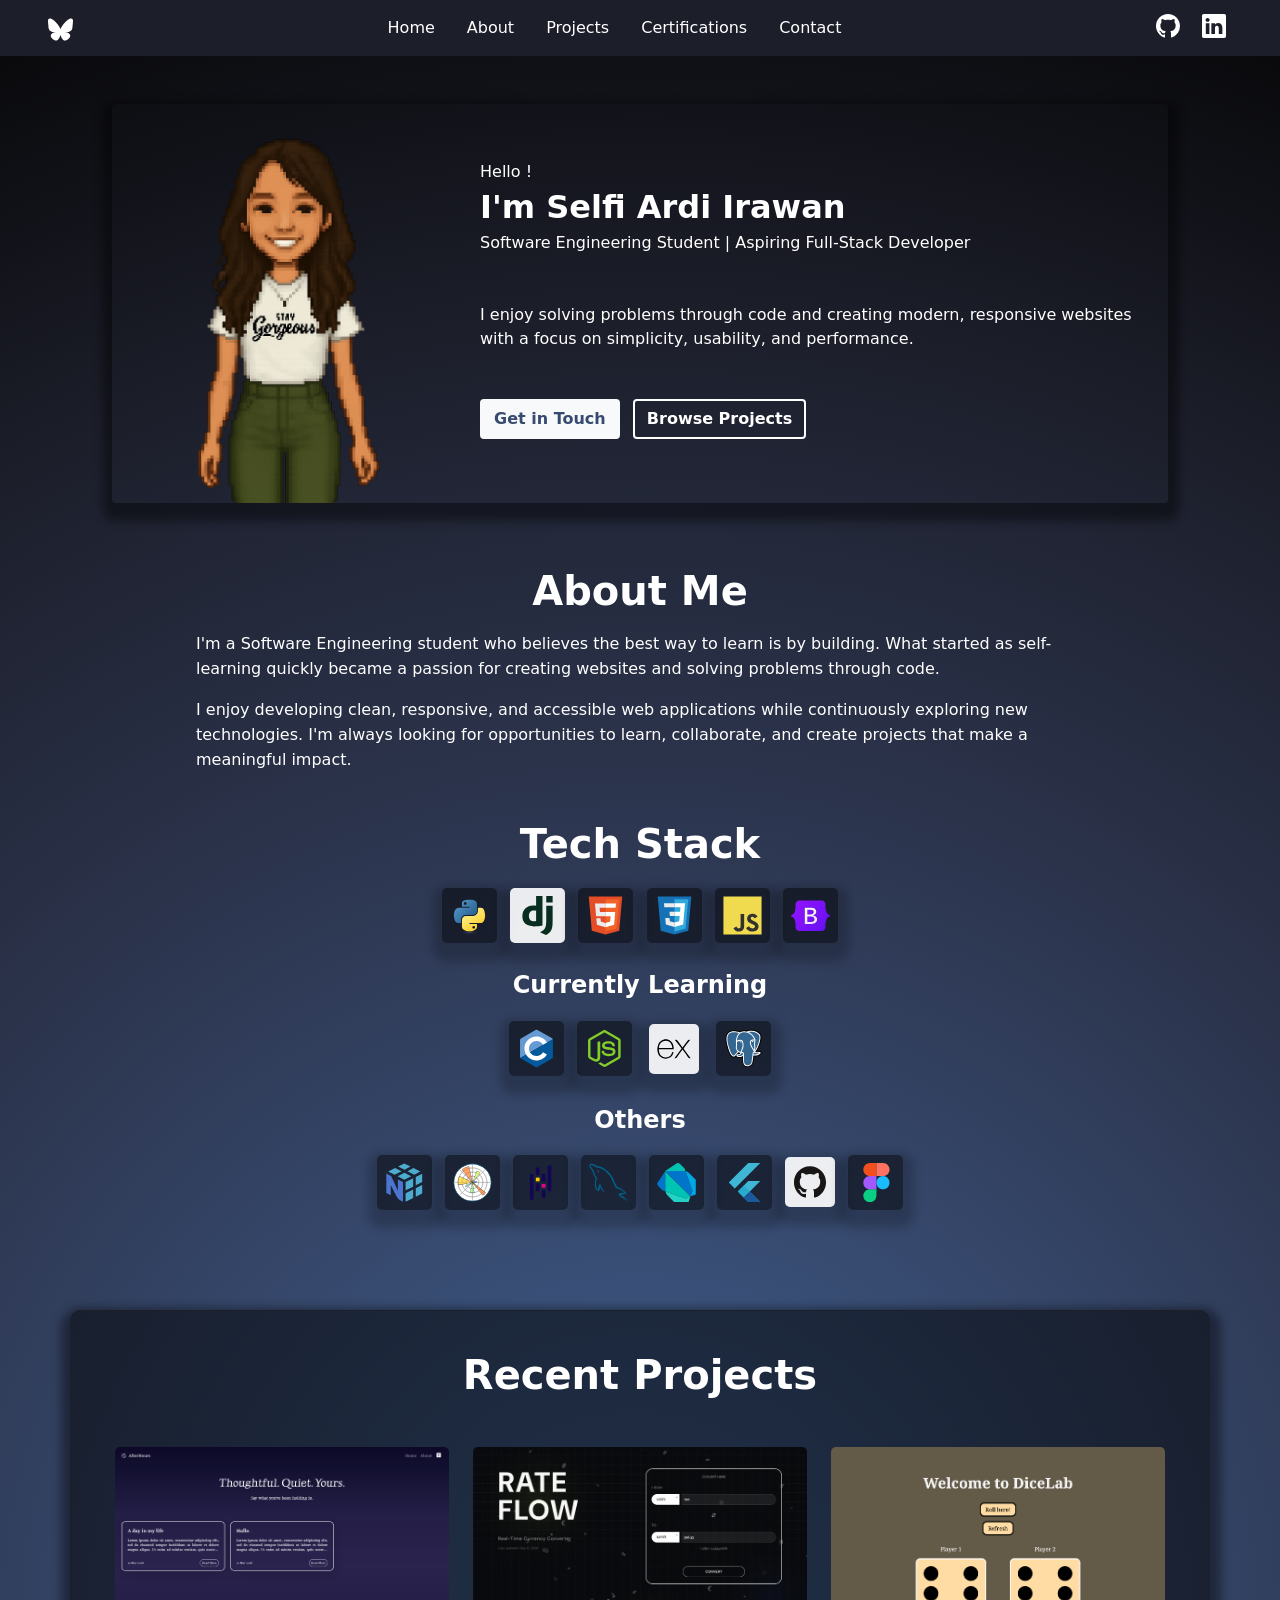
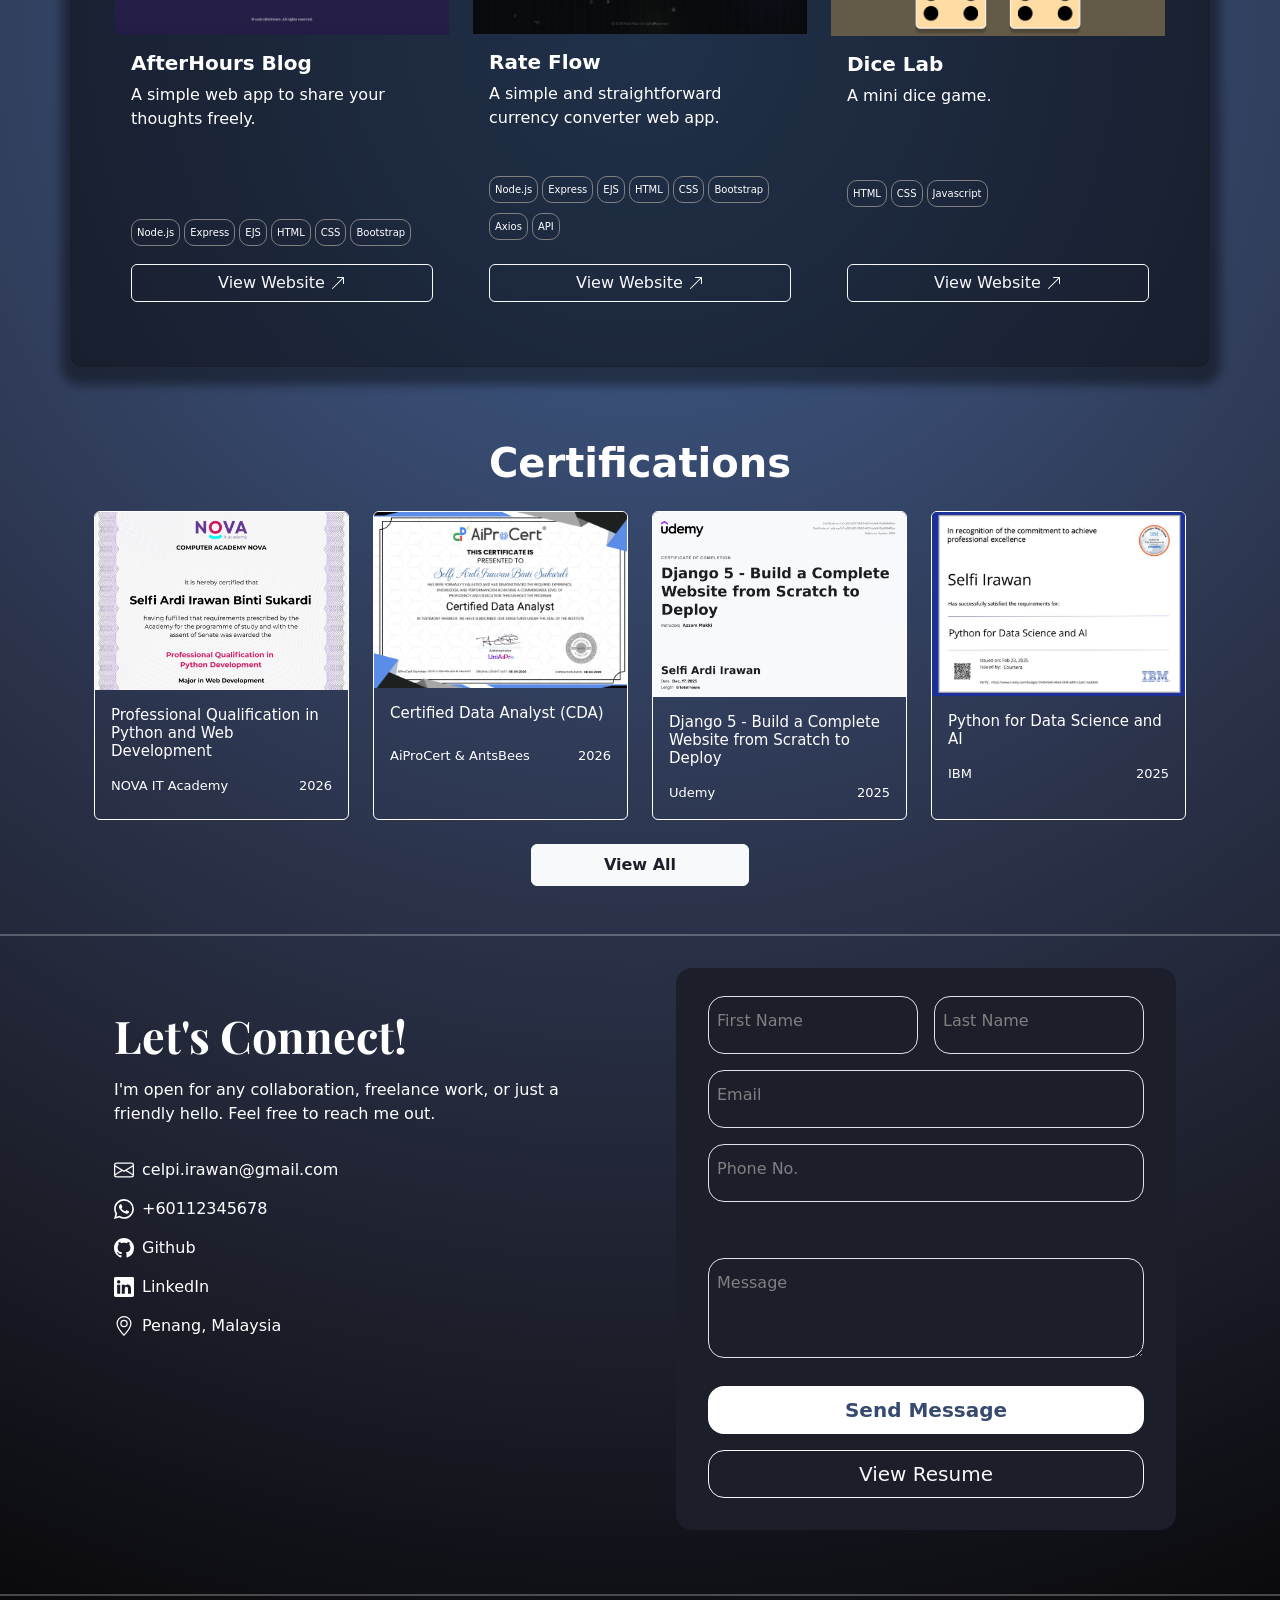
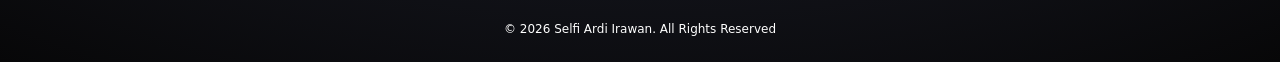
<file: index.html>
<!DOCTYPE html>
<html lang="en">
<head>
    <meta charset="UTF-8">
    <meta name="viewport" content="width=device-width, initial-scale=1.0">
    <link rel="icon" type="image/svg" href="./img/bluesky.svg">
    <title>Selfi's Portfolio</title>
    <link href="https://cdn.jsdelivr.net/npm/bootstrap@5.3.8/dist/css/bootstrap.min.css" rel="stylesheet" integrity="sha384-sRIl4kxILFvY47J16cr9ZwB07vP4J8+LH7qKQnuqkuIAvNWLzeN8tE5YBujZqJLB" crossorigin="anonymous">
    <link rel="stylesheet" href="./css/styles.css">

    <link rel="preconnect" href="https://fonts.googleapis.com">
    <link rel="preconnect" href="https://fonts.gstatic.com" crossorigin>
    <link href="https://fonts.googleapis.com/css2?family=Inter:ital,opsz,wght@0,14..32,100..900;1,14..32,100..900&family=Montserrat:ital,wght@0,100..900;1,100..900&family=Playfair+Display:ital,wght@0,400..900;1,400..900&display=swap" rel="stylesheet">
</head>
<body>
    <!-- NAVBAR -->
    <nav class="navbar navbar-expand-lg sticky-top">
        <div class="container-fluid p-0">
            <a class="navbar-brand m-0 p-0 order-lg-1 butterfly-icon ms-3 ms-lg-5" href="index.html">
                <svg xmlns="http://www.w3.org/2000/svg" width="25" height="25" fill="currentColor" class="bi bi-bluesky icon" viewBox="0 0 16 16">
                    <path d="M3.468 1.948C5.303 3.325 7.276 6.118 8 7.616c.725-1.498 2.698-4.29 4.532-5.668C13.855.955 16 .186 16 2.632c0 .489-.28 4.105-.444 4.692-.572 2.04-2.653 2.561-4.504 2.246 3.236.551 4.06 2.375 2.281 4.2-3.376 3.464-4.852-.87-5.23-1.98-.07-.204-.103-.3-.103-.218 0-.081-.033.014-.102.218-.379 1.11-1.855 5.444-5.231 1.98-1.778-1.825-.955-3.65 2.28-4.2-1.85.315-3.932-.205-4.503-2.246C.28 6.737 0 3.12 0 2.632 0 .186 2.145.955 3.468 1.948"/>
                </svg>
            </a>

            <!-- navbar btn for mobile view -->
            <button class="navbar-toggler order-1 order-lg-0 border-0" type="button" data-bs-toggle="offcanvas" data-bs-target="#mobileNav" aria-controls="mobileNav" aria-label="Toggle navigation">
                <span class="navbar-toggler-icon"></span>
            </button>

            <div class="tabs order-lg-2 d-none d-lg-flex">
                <ul class="nav justify-content-center">
                    <li class="nav-item">
                        <a class="nav-link text-white" href="#">Home</a>
                    </li>
                    <li class="nav-item">
                        <a class="nav-link text-white" href="#about">About</a>
                    </li>
                    <li class="nav-item">
                        <a class="nav-link text-white" href="#project">Projects</a>
                    </li>
                    <li class="nav-item">
                        <a class="nav-link text-white" href="#certificates">Certifications</a>
                    </li>
                    <li class="nav-item">
                        <a class="nav-link text-white" href="#contact">Contact</a>
                    </li>
                </ul>
            </div>

            <div class="socials-icon d-none d-lg-flex order-lg-3 me-5 gap-3">
                <a href="https://github.com/selfiirawan" class="navbar-brand m-0 p-0">
                    <svg xmlns="http://www.w3.org/2000/svg" width="30" height="30" fill="currentColor" class="bi bi-github icon" viewBox="0 0 20 20">
                            <path d="M8 0C3.58 0 0 3.58 0 8c0 3.54 2.29 6.53 5.47 7.59.4.07.55-.17.55-.38 0-.19-.01-.82-.01-1.49-2.01.37-2.53-.49-2.69-.94-.09-.23-.48-.94-.82-1.13-.28-.15-.68-.52-.01-.53.63-.01 1.08.58 1.23.82.72 1.21 1.87.87 2.33.66.07-.52.28-.87.51-1.07-1.78-.2-3.64-.89-3.64-3.95 0-.87.31-1.59.82-2.15-.08-.2-.36-1.02.08-2.12 0 0 .67-.21 2.2.82.64-.18 1.32-.27 2-.27s1.36.09 2 .27c1.53-1.04 2.2-.82 2.2-.82.44 1.1.16 1.92.08 2.12.51.56.82 1.27.82 2.15 0 3.07-1.87 3.75-3.65 3.95.29.25.54.73.54 1.48 0 1.07-.01 1.93-.01 2.2 0 .21.15.46.55.38A8.01 8.01 0 0 0 16 8c0-4.42-3.58-8-8-8"/>
                    </svg>
                </a>
                <a href="http://linkedin.com/in/selfi-ardi-irawan-1556332b1" class="navbar-brand m-0 p-0">
                    <svg xmlns="http://www.w3.org/2000/svg" width="30" height="30" fill="currentColor" class="bi bi-linkedin icon" viewBox="0 0 20 20">
                        <path d="M0 1.146C0 .513.526 0 1.175 0h13.65C15.474 0 16 .513 16 1.146v13.708c0 .633-.526 1.146-1.175 1.146H1.175C.526 16 0 15.487 0 14.854zm4.943 12.248V6.169H2.542v7.225zm-1.2-8.212c.837 0 1.358-.554 1.358-1.248-.015-.709-.52-1.248-1.342-1.248S2.4 3.226 2.4 3.934c0 .694.521 1.248 1.327 1.248zm4.908 8.212V9.359c0-.216.016-.432.08-.586.173-.431.568-.878 1.232-.878.869 0 1.216.662 1.216 1.634v3.865h2.401V9.25c0-2.22-1.184-3.252-2.764-3.252-1.274 0-1.845.7-2.165 1.193v.025h-.016l.016-.025V6.169h-2.4c.03.678 0 7.225 0 7.225z"/>
                    </svg>
                </a>
            </div>
        </div>
    </nav>

    <!-- mobile responsive nav -->
    <div class="container">
        <div class="offcanvas offcanvas-end " id="mobileNav" aria-labelledby="mobileNavLabel">
            <div class="offcanvas-body">
                <ul class="mobile-nav navbar-nav ms-2 mt-4">
                    <li class="nav-item">
                        <a href="#" class="nav-link">Home</a>
                    </li>
                    <li class="nav-item">
                        <a href="#about" class="nav-link">About</a>
                    </li>
                    <li class="nav-item">
                        <a href="#project" class="nav-link">Projects</a>
                    </li>
                    <li class="nav-item">
                        <a href="#certificates" class="nav-link">Certifications</a>
                    </li>
                    <li class="nav-item">
                        <a href="#contact" class="nav-link">Contact</a>
                    </li>
                </ul>

                <div class="socials-mobile ms-2 mt-4">
                    <a href="https://github.com/selfiirawan" class="navbar-brand m-0 p-0 me-2">
                        <svg xmlns="http://www.w3.org/2000/svg" width="30" height="30" fill="currentColor" class="bi bi-github icon" viewBox="0 0 20 20">
                                <path d="M8 0C3.58 0 0 3.58 0 8c0 3.54 2.29 6.53 5.47 7.59.4.07.55-.17.55-.38 0-.19-.01-.82-.01-1.49-2.01.37-2.53-.49-2.69-.94-.09-.23-.48-.94-.82-1.13-.28-.15-.68-.52-.01-.53.63-.01 1.08.58 1.23.82.72 1.21 1.87.87 2.33.66.07-.52.28-.87.51-1.07-1.78-.2-3.64-.89-3.64-3.95 0-.87.31-1.59.82-2.15-.08-.2-.36-1.02.08-2.12 0 0 .67-.21 2.2.82.64-.18 1.32-.27 2-.27s1.36.09 2 .27c1.53-1.04 2.2-.82 2.2-.82.44 1.1.16 1.92.08 2.12.51.56.82 1.27.82 2.15 0 3.07-1.87 3.75-3.65 3.95.29.25.54.73.54 1.48 0 1.07-.01 1.93-.01 2.2 0 .21.15.46.55.38A8.01 8.01 0 0 0 16 8c0-4.42-3.58-8-8-8"/>
                        </svg>
                    </a>
                    <a href="http://linkedin.com/in/selfi-ardi-irawan-1556332b1" class="navbar-brand m-0 p-0">
                        <svg xmlns="http://www.w3.org/2000/svg" width="30" height="30" fill="currentColor" class="bi bi-linkedin icon" viewBox="0 0 20 20">
                            <path d="M0 1.146C0 .513.526 0 1.175 0h13.65C15.474 0 16 .513 16 1.146v13.708c0 .633-.526 1.146-1.175 1.146H1.175C.526 16 0 15.487 0 14.854zm4.943 12.248V6.169H2.542v7.225zm-1.2-8.212c.837 0 1.358-.554 1.358-1.248-.015-.709-.52-1.248-1.342-1.248S2.4 3.226 2.4 3.934c0 .694.521 1.248 1.327 1.248zm4.908 8.212V9.359c0-.216.016-.432.08-.586.173-.431.568-.878 1.232-.878.869 0 1.216.662 1.216 1.634v3.865h2.401V9.25c0-2.22-1.184-3.252-2.764-3.252-1.274 0-1.845.7-2.165 1.193v.025h-.016l.016-.025V6.169h-2.4c.03.678 0 7.225 0 7.225z"/>
                        </svg>
                    </a>
                </div>
            </div>
        </div>
    </div>
    <!-- END OF NAVBAR -->

    <!-- HERO -->
    <div class="container-fluid mt-4 mb-5">
        <div class="row mx-3 hero-content mt-lg-5 rounded-1">
            <div class="col-12 col-md-4 profile-pic d-flex justify-content-center pt-4">
                <img src="./img/profile-pic.PNG" alt="profile img" width="150px">
            </div>

            <div class="col intro-description text-white d-inline-block align-content-center p-3">
                <p class="mb-1 intro-hi">Hello !</p>
                <h2 class="intro-title mb-1">I'm Selfi Ardi Irawan</h2>
                <p class="intro-role mt-0 mb-4">Software Engineering Student | Aspiring Full-Stack Developer</p>
                <p class="mt-4 mt-md-5">I enjoy solving problems through code and creating modern, responsive websites with a focus on simplicity, usability, and performance.</p>

                <div class="mt-4 mb-2 mt-lg-5">
                    <a class="btn btn-light border-2 me-2 rounded-1 contact-btn fw-bold" href="#contact" role="button">Get in Touch</a>
                    <a class="btn btn-outline-dark text-white border-2 project-btn rounded-1 fw-bold" href="#project" role="button">Browse Projects</a>
                </div>
            </div>
        </div>
    </div>

    <!-- ABOUT ME -->
    <section id="about">
        <div class="container-fluid about-me text-white p-5 pt-3 ps-lg-5">
            <!-- About Me -->
            <h3 class="m-0 mb-3 fw-bold about-title">About Me</h3>
            <div class="about-description">
                <p>
                    I'm a Software Engineering student who believes the best way to learn is by building. What started as 
                    self-learning quickly became a passion for creating websites and solving problems through code.
                </p>
                <p>
                    I enjoy developing clean, responsive, and accessible web applications while continuously exploring new technologies. 
                    I'm always looking for opportunities to learn, collaborate, and create projects that make a meaningful impact.
                </p>
            </div>

            <!-- Tech Stack -->
            <h3 class="fw-bold tech-title mt-5 mb-3">Tech Stack</h3>
            <img src="./img/Python.svg" alt="python" width="55px" class="tech-icon p-2 m-1">
            <img src="./img/Django.svg" alt="django" width="55px" class="tech-icon p-2 m-1 django">
            <img src="./img/HTML5.svg" alt="html" width="55px" class="tech-icon p-2 m-1">
            <img src="./img/CSS3.svg" alt="css" width="55px" class="tech-icon p-2 m-1">
            <img src="./img/JavaScript.svg" alt="javascript" width="55px" class="tech-icon p-2 m-1">
            <img src="./img/Bootstrap.svg" alt="bootstrap" width="55px" class="tech-icon p-2 m-1">

            <!-- Currently Learning -->
            <h4 class="fw-bold mt-4 mb-3">Currently Learning</h4>
            <img src="./img/C.svg" alt="C" width="55px" class="tech-icon p-2 m-1">
            <img src="./img/Node.js.svg" alt="nodeJS" width="55px" class="tech-icon p-2 m-1">
            <img src="./img/Express.svg" alt="express" width="50px" class="tech-icon p-2 m-2 express">
            <img src="./img/PostgresSQL.svg" alt="postgresql" width="55px" class="tech-icon p-2 m-1">

            <!-- Others -->
            <h4 class="fw-bold mt-4 mb-3">Others</h4>
            <img src="./img/NumPy.svg" alt="NumPy" width="55px" class="tech-icon p-2 m-1">
            <img src="./img/Matplotlib.svg" alt="Matplotlib" width="55px" class="tech-icon p-2 m-1">
            <img src="./img/Pandas.svg" alt="Pandas" width="55px" class="tech-icon p-2 m-1">
            <img src="./img/MySQL.svg" alt="MySQL" width="55px" class="tech-icon p-2 m-1">
            <img src="./img/Dart.svg" alt="Dart" width="55px" class="tech-icon p-2 m-1">
            <img src="./img/Flutter.svg" alt="Flutter" width="55px" class="tech-icon p-2 m-1">
            <img src="./img/GitHub.svg" alt="Github" width="50px" class="tech-icon p-2 m-1 github">
            <img src="./img/Figma.svg" alt="Figma" width="55px" class="tech-icon p-2 m-1">
        </div>
    </section>

    <!-- PROJECTS -->
    <section id="project">
        <div class="container text-white p-4 pt-2 pt-md-4 my-4 my-md-5 pb-md-5">
            <h3 class="fw-bold mb-4 mt-3 mb-md-5">Recent Projects</h3>
            <div class="row row-cols-1 row-cols-md-3 g-4 mx-md-2">
                <div class="col">
                    <div class="card h-100 border-0">
                        <img src="./img/afterhours.png" class="card-img-top" alt="...">
                        <div class="card-body d-flex flex-column">
                            <h5 class="card-title fw-bold">AfterHours Blog</h5>
                            <p class="card-text">A simple web app to share your thoughts freely.</p>

                            <div class="d-flex flex-md-wrap project-tech mt-md-5 mb-md-2">
                                <p>Node.js</p>
                                <p>Express</p>
                                <p>EJS</p>
                                <p>HTML</p>
                                <p>CSS</p>
                                <p>Bootstrap</p>
                            </div>

                            <a href="https://after-hours-blog.onrender.com/" class="btn btn-outline-light mt-auto w-100">View Website
                                <svg xmlns="http://www.w3.org/2000/svg" width="16" height="16" fill="currentColor" class="bi bi-arrow-up-right" viewBox="0 0 16 16">
                                    <path fill-rule="evenodd" d="M14 2.5a.5.5 0 0 0-.5-.5h-6a.5.5 0 0 0 0 1h4.793L2.146 13.146a.5.5 0 0 0 .708.708L13 3.707V8.5a.5.5 0 0 0 1 0z"/>
                                </svg>
                            </a>
                        </div>
                    </div>
                </div>

                <div class="col">
                    <div class="card h-100 border-0">
                        <img src="./img/rate-flow.png" class="card-img-top" alt="...">
                        <div class="card-body d-flex flex-column">
                            <h5 class="card-title fw-bold">Rate Flow</h5>
                            <p class="card-text">A simple and straightforward currency converter web app.</p>

                            <div class="d-flex project-tech flex-wrap mb-md-2 mt-auto">
                                <p>Node.js</p>
                                <p>Express</p>
                                <p>EJS</p>
                                <p>HTML</p>
                                <p>CSS</p>
                                <p>Bootstrap</p>
                                <p>Axios</p>
                                <p>API</p>
                            </div>

                            <a href="https://rate-flow-mh05.onrender.com/" class="btn btn-outline-light mt-auto w-100">View Website
                                <svg xmlns="http://www.w3.org/2000/svg" width="16" height="16" fill="currentColor" class="bi bi-arrow-up-right" viewBox="0 0 16 16">
                                    <path fill-rule="evenodd" d="M14 2.5a.5.5 0 0 0-.5-.5h-6a.5.5 0 0 0 0 1h4.793L2.146 13.146a.5.5 0 0 0 .708.708L13 3.707V8.5a.5.5 0 0 0 1 0z"/>
                                </svg>
                            </a>
                        </div>
                    </div>
                </div>

                <div class="col">
                    <div class="card h-100 border-0">
                        <img src="./img/dice-lab.png" class="card-img-top" alt="...">
                        <div class="card-body d-flex flex-column">
                            <h5 class="card-title fw-bold">Dice Lab</h5>
                            <p class="card-text mb-md-5">A mini dice game.</p>

                            <div class="d-flex project-tech flex-wrap mt-md-4">
                                <p>HTML</p>
                                <p>CSS</p>
                                <p>Javascript</p>
                            </div>

                            <a href="https://selfiirawan.github.io/dice-lab-game/" class="btn btn-outline-light mt-auto w-100">View Website
                                <svg xmlns="http://www.w3.org/2000/svg" width="16" height="16" fill="currentColor" class="bi bi-arrow-up-right" viewBox="0 0 16 16">
                                    <path fill-rule="evenodd" d="M14 2.5a.5.5 0 0 0-.5-.5h-6a.5.5 0 0 0 0 1h4.793L2.146 13.146a.5.5 0 0 0 .708.708L13 3.707V8.5a.5.5 0 0 0 1 0z"/>
                                </svg>
                            </a>
                        </div>
                    </div>
                </div>
            </div>
        </div>
    </section>

    <!-- CERTIFICATIONS -->
    <section id="certificates">
        <div class="container text-white my-4 p-4">
            <h3 class="fw-bold mb-4">Certifications</h3>

            <div class="row row-cols-2 row-cols-md-4 mb-4 g-4">
                <div class="col">
                    <a href="https://drive.google.com/file/d/105jsJ8Mq9yqiCb1q1LzJb3sod3GCn0dw/view" class="text-decoration-none text-white">
                        <div class="card h-100">
                            <img src="./img/nova.png" class="card-img-top" alt="nova cert">
                            <div class="card-body">
                                <h5 class="card-title">Professional Qualification in Python and Web Development</h5>
                                
                                <div class="card-detail d-md-flex justify-content-between mt-md-3">
                                    <p class="card-text">NOVA IT Academy</p>
                                    <p class="card-text">2026</p>
                                </div>
                            </div>
                        </div>
                    </a>
                </div>

                <div class="col">
                    <a href="https://credsverse.com/credentials/f6028c7c-340b-440e-a65a-4b1e4ae5e9a7?preview=1" class="text-decoration-none text-white">
                        <div class="card h-100">
                            <img src="./img/ai-pro.png" class="card-img-top" alt="ai pro cert">
                            <div class="card-body">
                                <h5 class="card-title">Certified Data Analyst (CDA)</h5>
                                
                                <div class="card-detail d-md-flex justify-content-between mt-4">
                                    <p class="card-text">AiProCert & AntsBees</p>
                                    <p class="card-text">2026</p>
                                </div>
                            </div>
                        </div>
                    </a>
                </div>

                <div class="col">
                    <a href="https://www.udemy.com/certificate/UC-a601d0f3-7892-4613-bde9-f3fa899413ed/" class="text-decoration-none text-white">
                        <div class="card h-100">
                            <img src="./img/udemy.png" class="card-img-top" alt="udemy cert">
                            <div class="card-body">
                                <h5 class="card-title">Django 5 - Build a Complete Website from Scratch to Deploy</h5>
                                
                                <div class="card-detail d-md-flex justify-content-between mt-md-3">
                                    <p class="card-text">Udemy</p>
                                    <p class="card-text">2025</p>
                                </div>
                            </div>
                        </div>
                    </a>
                </div>

                <div class="col">
                    <a href="https://www.credly.com/badges/794945e0-9463-4bf8-a8f0-c2a5c16a83bb/linked_in_profile" class="text-decoration-none text-white">
                        <div class="card h-100">
                            <img src="./img/ibm.png" class="card-img-top" alt="ibm cert">
                            <div class="card-body">
                                <h5 class="card-title">Python for Data Science and AI</h5>
                                
                                <div class="card-detail d-md-flex justify-content-between mt-5 mt-md-3">
                                    <p class="card-text">IBM</p>
                                    <p class="card-text">2025</p>
                                </div>
                            </div>
                        </div>
                    </a>
                </div>
            </div>

            <div class="d-flex justify-content-center m-0">
                <a class="cert-btn btn p-2 btn-light fw-bold" href="certificates.html" role="button">View All</a>
            </div>
        </div>
    </section><hr>

    <!-- CONTACT -->
    <section id="contact">
        <div class="container mb-5 text-white">
            <div class="row row-cols-1 row-cols-md-2">
                <div class="col">
                    <div class="content mt-md-5 ps-2 ps-md-4">
                        <h2 class="card-title fw-bold p-2">Let's Connect!</h2>
                        <p class="p-2">I'm open for any collaboration, freelance work, or just a friendly hello. Feel free to reach me out.</p>

                        <!-- socials and contact details -->
                        <div class="mt-4 mb-5 socials-icon">
                            <p>
                                <svg xmlns="http://www.w3.org/2000/svg" width="20" height="20" fill="currentColor" class="bi bi-envelope mx-2" viewBox="0 0 16 16">
                                    <path d="M0 4a2 2 0 0 1 2-2h12a2 2 0 0 1 2 2v8a2 2 0 0 1-2 2H2a2 2 0 0 1-2-2zm2-1a1 1 0 0 0-1 1v.217l7 4.2 7-4.2V4a1 1 0 0 0-1-1zm13 2.383-4.708 2.825L15 11.105zm-.034 6.876-5.64-3.471L8 9.583l-1.326-.795-5.64 3.47A1 1 0 0 0 2 13h12a1 1 0 0 0 .966-.741M1 11.105l4.708-2.897L1 5.383z"/>
                                </svg>celpi.irawan@gmail.com
                            </p>
                            <p>
                                <svg xmlns="http://www.w3.org/2000/svg" width="20" height="20" fill="currentColor" class="bi bi-whatsapp mx-2" viewBox="0 0 16 16">
                                    <path d="M13.601 2.326A7.85 7.85 0 0 0 7.994 0C3.627 0 .068 3.558.064 7.926c0 1.399.366 2.76 1.057 3.965L0 16l4.204-1.102a7.9 7.9 0 0 0 3.79.965h.004c4.368 0 7.926-3.558 7.93-7.93A7.9 7.9 0 0 0 13.6 2.326zM7.994 14.521a6.6 6.6 0 0 1-3.356-.92l-.24-.144-2.494.654.666-2.433-.156-.251a6.56 6.56 0 0 1-1.007-3.505c0-3.626 2.957-6.584 6.591-6.584a6.56 6.56 0 0 1 4.66 1.931 6.56 6.56 0 0 1 1.928 4.66c-.004 3.639-2.961 6.592-6.592 6.592m3.615-4.934c-.197-.099-1.17-.578-1.353-.646-.182-.065-.315-.099-.445.099-.133.197-.513.646-.627.775-.114.133-.232.148-.43.05-.197-.1-.836-.308-1.592-.985-.59-.525-.985-1.175-1.103-1.372-.114-.198-.011-.304.088-.403.087-.088.197-.232.296-.346.1-.114.133-.198.198-.33.065-.134.034-.248-.015-.347-.05-.099-.445-1.076-.612-1.47-.16-.389-.323-.335-.445-.34-.114-.007-.247-.007-.38-.007a.73.73 0 0 0-.529.247c-.182.198-.691.677-.691 1.654s.71 1.916.81 2.049c.098.133 1.394 2.132 3.383 2.992.47.205.84.326 1.129.418.475.152.904.129 1.246.08.38-.058 1.171-.48 1.338-.943.164-.464.164-.86.114-.943-.049-.084-.182-.133-.38-.232"/>
                                </svg>+60112345678
                            </p>
                            <p>
                                <a href="https://github.com/selfiirawan" class="navbar-brand">
                                    <svg xmlns="http://www.w3.org/2000/svg" width="20" height="20" fill="currentColor" class="bi bi-github icon mx-2" viewBox="0 0 16 16">
                                        <path d="M8 0C3.58 0 0 3.58 0 8c0 3.54 2.29 6.53 5.47 7.59.4.07.55-.17.55-.38 0-.19-.01-.82-.01-1.49-2.01.37-2.53-.49-2.69-.94-.09-.23-.48-.94-.82-1.13-.28-.15-.68-.52-.01-.53.63-.01 1.08.58 1.23.82.72 1.21 1.87.87 2.33.66.07-.52.28-.87.51-1.07-1.78-.2-3.64-.89-3.64-3.95 0-.87.31-1.59.82-2.15-.08-.2-.36-1.02.08-2.12 0 0 .67-.21 2.2.82.64-.18 1.32-.27 2-.27s1.36.09 2 .27c1.53-1.04 2.2-.82 2.2-.82.44 1.1.16 1.92.08 2.12.51.56.82 1.27.82 2.15 0 3.07-1.87 3.75-3.65 3.95.29.25.54.73.54 1.48 0 1.07-.01 1.93-.01 2.2 0 .21.15.46.55.38A8.01 8.01 0 0 0 16 8c0-4.42-3.58-8-8-8"/>
                                    </svg>Github
                                </a>
                            </p>
                            <p>
                                <a href="http://linkedin.com/in/selfi-ardi-irawan-1556332b1" class="navbar-brand">
                                    <svg xmlns="http://www.w3.org/2000/svg" width="20" height="20" fill="currentColor" class="bi bi-linkedin icon mx-2" viewBox="0 0 16 16">
                                        <path d="M0 1.146C0 .513.526 0 1.175 0h13.65C15.474 0 16 .513 16 1.146v13.708c0 .633-.526 1.146-1.175 1.146H1.175C.526 16 0 15.487 0 14.854zm4.943 12.248V6.169H2.542v7.225zm-1.2-8.212c.837 0 1.358-.554 1.358-1.248-.015-.709-.52-1.248-1.342-1.248S2.4 3.226 2.4 3.934c0 .694.521 1.248 1.327 1.248zm4.908 8.212V9.359c0-.216.016-.432.08-.586.173-.431.568-.878 1.232-.878.869 0 1.216.662 1.216 1.634v3.865h2.401V9.25c0-2.22-1.184-3.252-2.764-3.252-1.274 0-1.845.7-2.165 1.193v.025h-.016l.016-.025V6.169h-2.4c.03.678 0 7.225 0 7.225z"/>
                                    </svg>LinkedIn
                                </a>
                            </p>
                            <p>
                                <svg xmlns="http://www.w3.org/2000/svg" width="20" height="20" fill="currentColor" class="bi bi-geo-alt mx-2" viewBox="0 0 16 16">
                                    <path d="M12.166 8.94c-.524 1.062-1.234 2.12-1.96 3.07A32 32 0 0 1 8 14.58a32 32 0 0 1-2.206-2.57c-.726-.95-1.436-2.008-1.96-3.07C3.304 7.867 3 6.862 3 6a5 5 0 0 1 10 0c0 .862-.305 1.867-.834 2.94M8 16s6-5.686 6-10A6 6 0 0 0 2 6c0 4.314 6 10 6 10"/>
                                    <path d="M8 8a2 2 0 1 1 0-4 2 2 0 0 1 0 4m0 1a3 3 0 1 0 0-6 3 3 0 0 0 0 6"/>
                                </svg>Penang, Malaysia 
                            </p>
                        </div>
                    </div>
                </div>

                <div class="col">
                    <form class="p-3 my-md-3 p-md-4 ms-md-4 rounded-4 mt-md-3" method="post">
                        <div class="row g-3 mx-0 mb-2">
                            <div class="col form-floating">
                                <input type="text" class="form-control rounded-4 my-1" id="floatingFirst" placeholder="First name" aria-label="First name">
                                <label for="floatingFirst" class="ps-3">First Name</label>
                            </div>
                            <div class="col form-floating">
                                <input type="text" class="form-control rounded-4 my-1" id="floatingLast" placeholder="Last name" aria-label="First name">
                                <label for="floatingLast" class="ps-3">Last Name</label>
                            </div>
                        </div>

                        <div class="form-floating p-1 mb-2 mx-1">
                            <input type="text" class="form-control rounded-4" id="floatingMail" placeholder="Email" aria-label="First name">
                            <label for="floatingMail">Email</label>
                        </div>

                        <div class="form-floating p-1 mb-5 mx-1">
                            <input type="text" class="form-control rounded-4" id="floatingPhone" inputmode="numeric" pattern="[0-9]*" placeholder="Phone Number" aria-label="First name">
                            <label for="floatingPhone">Phone No.</label>
                        </div>

                        <div class="form-floating p-1 mx-1">
                            <textarea class="form-control rounded-4" placeholder="Message" id="floatingTextarea" style="height: 100px"></textarea>
                            <label for="floatingTextarea">Message</label>
                        </div>

                        <div class="mx-2 mt-4 mb-2">
                            <button class="w-100 btn btn-lg rounded-4 mb-3 send-btn fw-bold" type="submit">Send Message</button>
                            <a href="https://selfiirawan.github.io/html-resume/" class="w-100 btn btn-lg btn-outline-light rounded-4" role="button">View Resume</a> 
                        </div>
                    </form>
                </div>
            </div>
        </div>
    </section><hr>

    <!-- FOOTER -->
    <footer class="my-md-4">
        <p>© 2026 Selfi Ardi Irawan. All Rights Reserved</p>
    </footer>

    <script src="https://cdn.jsdelivr.net/npm/bootstrap@5.3.8/dist/js/bootstrap.bundle.min.js" integrity="sha384-FKyoEForCGlyvwx9Hj09JcYn3nv7wiPVlz7YYwJrWVcXK/BmnVDxM+D2scQbITxI" crossorigin="anonymous"></script>
</body>
</html>
</file>
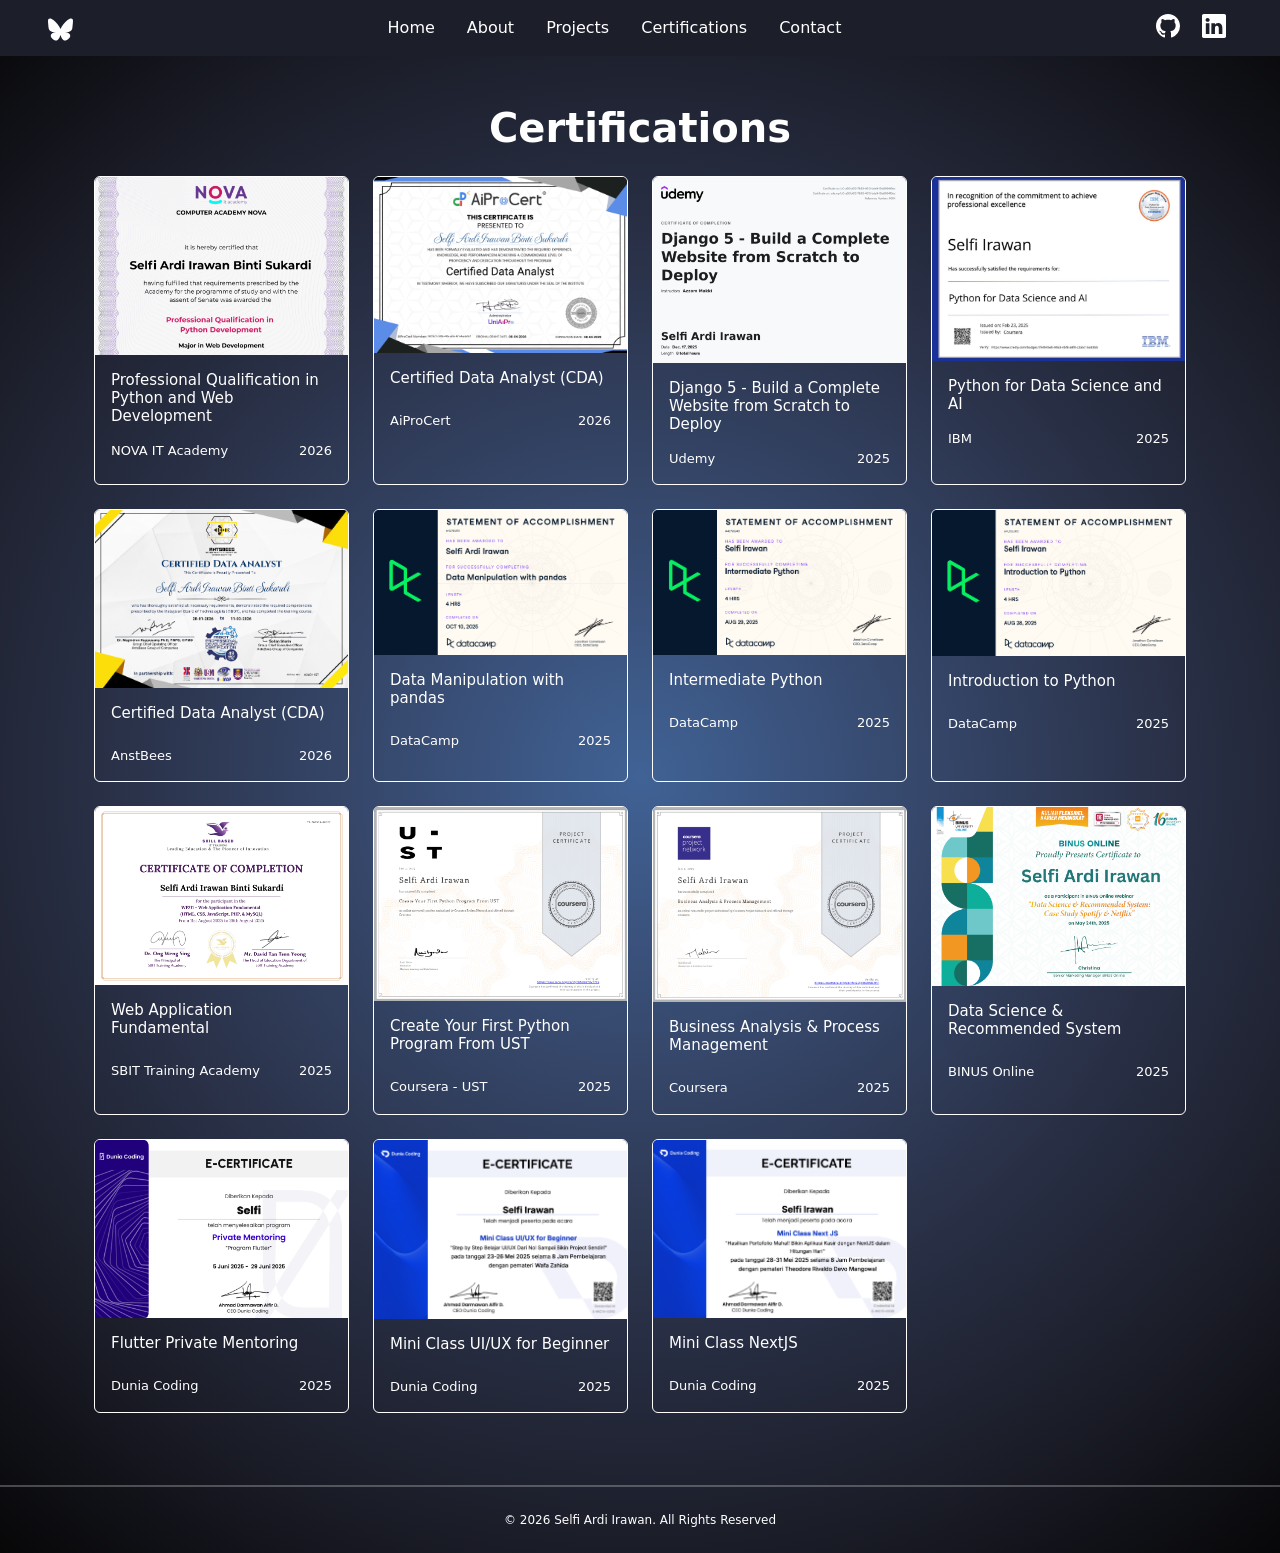
<file: certificates.html>
<!DOCTYPE html>
<html lang="en">
<head>
    <meta charset="UTF-8">
    <meta name="viewport" content="width=device-width, initial-scale=1.0">
    <link rel="icon" type="image/svg" href="./img/bluesky.svg">
    <title>Selfi's Portfolio</title>
    <link href="https://cdn.jsdelivr.net/npm/bootstrap@5.3.8/dist/css/bootstrap.min.css" rel="stylesheet" integrity="sha384-sRIl4kxILFvY47J16cr9ZwB07vP4J8+LH7qKQnuqkuIAvNWLzeN8tE5YBujZqJLB" crossorigin="anonymous">
    <link rel="stylesheet" href="./css/certificates.css">

    <link rel="preconnect" href="https://fonts.googleapis.com">
    <link rel="preconnect" href="https://fonts.gstatic.com" crossorigin>
    <link href="https://fonts.googleapis.com/css2?family=Inter:ital,opsz,wght@0,14..32,100..900;1,14..32,100..900&family=Montserrat:ital,wght@0,100..900;1,100..900&family=Playfair+Display:ital,wght@0,400..900;1,400..900&display=swap" rel="stylesheet">
</head>
<body>
    <!-- NAVBAR -->
    <nav class="navbar navbar-expand-lg sticky-top">
        <div class="container-fluid p-0">
            <a class="navbar-brand m-0 p-0 order-lg-1 butterfly-icon ms-3 ms-lg-5" href="index.html">
                <svg xmlns="http://www.w3.org/2000/svg" width="25" height="25" fill="currentColor" class="bi bi-bluesky icon" viewBox="0 0 16 16">
                    <path d="M3.468 1.948C5.303 3.325 7.276 6.118 8 7.616c.725-1.498 2.698-4.29 4.532-5.668C13.855.955 16 .186 16 2.632c0 .489-.28 4.105-.444 4.692-.572 2.04-2.653 2.561-4.504 2.246 3.236.551 4.06 2.375 2.281 4.2-3.376 3.464-4.852-.87-5.23-1.98-.07-.204-.103-.3-.103-.218 0-.081-.033.014-.102.218-.379 1.11-1.855 5.444-5.231 1.98-1.778-1.825-.955-3.65 2.28-4.2-1.85.315-3.932-.205-4.503-2.246C.28 6.737 0 3.12 0 2.632 0 .186 2.145.955 3.468 1.948"/>
                </svg>
            </a>

            <!-- navbar btn for mobile view -->
            <button class="navbar-toggler order-1 order-lg-0 border-0" type="button" data-bs-toggle="offcanvas" data-bs-target="#mobileNav" aria-controls="mobileNav" aria-label="Toggle navigation">
                <span class="navbar-toggler-icon"></span>
            </button>

            <div class="tabs order-lg-2 d-none d-lg-flex">
                <ul class="nav justify-content-center">
                    <li class="nav-item">
                        <a class="nav-link text-white" href="index.html">Home</a>
                    </li>
                    <li class="nav-item">
                        <a class="nav-link text-white" href="index.html#about">About</a>
                    </li>
                    <li class="nav-item">
                        <a class="nav-link text-white" href="index.html#project">Projects</a>
                    </li>
                    <li class="nav-item">
                        <a class="nav-link text-white" href="#">Certifications</a>
                    </li>
                    <li class="nav-item">
                        <a class="nav-link text-white" href="index.html#contact">Contact</a>
                    </li>
                </ul>
            </div>

            <div class="socials-icon d-none d-lg-flex order-lg-3 me-5 gap-3">
                <a href="https://github.com/selfiirawan" class="navbar-brand m-0 p-0">
                    <svg xmlns="http://www.w3.org/2000/svg" width="30" height="30" fill="currentColor" class="bi bi-github icon" viewBox="0 0 20 20">
                            <path d="M8 0C3.58 0 0 3.58 0 8c0 3.54 2.29 6.53 5.47 7.59.4.07.55-.17.55-.38 0-.19-.01-.82-.01-1.49-2.01.37-2.53-.49-2.69-.94-.09-.23-.48-.94-.82-1.13-.28-.15-.68-.52-.01-.53.63-.01 1.08.58 1.23.82.72 1.21 1.87.87 2.33.66.07-.52.28-.87.51-1.07-1.78-.2-3.64-.89-3.64-3.95 0-.87.31-1.59.82-2.15-.08-.2-.36-1.02.08-2.12 0 0 .67-.21 2.2.82.64-.18 1.32-.27 2-.27s1.36.09 2 .27c1.53-1.04 2.2-.82 2.2-.82.44 1.1.16 1.92.08 2.12.51.56.82 1.27.82 2.15 0 3.07-1.87 3.75-3.65 3.95.29.25.54.73.54 1.48 0 1.07-.01 1.93-.01 2.2 0 .21.15.46.55.38A8.01 8.01 0 0 0 16 8c0-4.42-3.58-8-8-8"/>
                    </svg>
                </a>
                <a href="http://linkedin.com/in/selfi-ardi-irawan-1556332b1" class="navbar-brand m-0 p-0">
                    <svg xmlns="http://www.w3.org/2000/svg" width="30" height="30" fill="currentColor" class="bi bi-linkedin icon" viewBox="0 0 20 20">
                        <path d="M0 1.146C0 .513.526 0 1.175 0h13.65C15.474 0 16 .513 16 1.146v13.708c0 .633-.526 1.146-1.175 1.146H1.175C.526 16 0 15.487 0 14.854zm4.943 12.248V6.169H2.542v7.225zm-1.2-8.212c.837 0 1.358-.554 1.358-1.248-.015-.709-.52-1.248-1.342-1.248S2.4 3.226 2.4 3.934c0 .694.521 1.248 1.327 1.248zm4.908 8.212V9.359c0-.216.016-.432.08-.586.173-.431.568-.878 1.232-.878.869 0 1.216.662 1.216 1.634v3.865h2.401V9.25c0-2.22-1.184-3.252-2.764-3.252-1.274 0-1.845.7-2.165 1.193v.025h-.016l.016-.025V6.169h-2.4c.03.678 0 7.225 0 7.225z"/>
                    </svg>
                </a>
            </div>
        </div>
    </nav>

    <!-- mobile responsive nav -->
    <div class="container">
        <div class="offcanvas offcanvas-end " id="mobileNav" aria-labelledby="mobileNavLabel">
            <div class="offcanvas-body">
                <ul class="mobile-nav navbar-nav ms-2 mt-4">
                    <li class="nav-item">
                        <a href="index.html" class="nav-link">Home</a>
                    </li>
                    <li class="nav-item">
                        <a href="index.html#about" class="nav-link">About</a>
                    </li>
                    <li class="nav-item">
                        <a href="index.html#project" class="nav-link">Projects</a>
                    </li>
                    <li class="nav-item">
                        <a href="#" class="nav-link">Certifications</a>
                    </li>
                    <li class="nav-item">
                        <a href="index.html#contact" class="nav-link">Contact</a>
                    </li>
                </ul>

                <div class="socials-mobile ms-2 mt-4">
                    <a href="https://github.com/selfiirawan" class="navbar-brand m-0 p-0 me-2">
                        <svg xmlns="http://www.w3.org/2000/svg" width="30" height="30" fill="currentColor" class="bi bi-github icon" viewBox="0 0 20 20">
                                <path d="M8 0C3.58 0 0 3.58 0 8c0 3.54 2.29 6.53 5.47 7.59.4.07.55-.17.55-.38 0-.19-.01-.82-.01-1.49-2.01.37-2.53-.49-2.69-.94-.09-.23-.48-.94-.82-1.13-.28-.15-.68-.52-.01-.53.63-.01 1.08.58 1.23.82.72 1.21 1.87.87 2.33.66.07-.52.28-.87.51-1.07-1.78-.2-3.64-.89-3.64-3.95 0-.87.31-1.59.82-2.15-.08-.2-.36-1.02.08-2.12 0 0 .67-.21 2.2.82.64-.18 1.32-.27 2-.27s1.36.09 2 .27c1.53-1.04 2.2-.82 2.2-.82.44 1.1.16 1.92.08 2.12.51.56.82 1.27.82 2.15 0 3.07-1.87 3.75-3.65 3.95.29.25.54.73.54 1.48 0 1.07-.01 1.93-.01 2.2 0 .21.15.46.55.38A8.01 8.01 0 0 0 16 8c0-4.42-3.58-8-8-8"/>
                        </svg>
                    </a>
                    <a href="http://linkedin.com/in/selfi-ardi-irawan-1556332b1" class="navbar-brand m-0 p-0">
                        <svg xmlns="http://www.w3.org/2000/svg" width="30" height="30" fill="currentColor" class="bi bi-linkedin icon" viewBox="0 0 20 20">
                            <path d="M0 1.146C0 .513.526 0 1.175 0h13.65C15.474 0 16 .513 16 1.146v13.708c0 .633-.526 1.146-1.175 1.146H1.175C.526 16 0 15.487 0 14.854zm4.943 12.248V6.169H2.542v7.225zm-1.2-8.212c.837 0 1.358-.554 1.358-1.248-.015-.709-.52-1.248-1.342-1.248S2.4 3.226 2.4 3.934c0 .694.521 1.248 1.327 1.248zm4.908 8.212V9.359c0-.216.016-.432.08-.586.173-.431.568-.878 1.232-.878.869 0 1.216.662 1.216 1.634v3.865h2.401V9.25c0-2.22-1.184-3.252-2.764-3.252-1.274 0-1.845.7-2.165 1.193v.025h-.016l.016-.025V6.169h-2.4c.03.678 0 7.225 0 7.225z"/>
                        </svg>
                    </a>
                </div>
            </div>
        </div>
    </div>
    <!-- END OF NAVBAR -->

    <!-- MAIN CONTENT -->
    <div class="container text-white my-2 my-md-4 p-4">
        <h3 class="fw-bold mb-4">Certifications</h3>

        <div class="row row-cols-2 row-cols-md-4 mb-4 g-4">
                <div class="col">
                    <a href="https://drive.google.com/file/d/105jsJ8Mq9yqiCb1q1LzJb3sod3GCn0dw/view" class="text-decoration-none text-white">
                        <div class="card h-100">
                            <img src="./img/nova.png" class="card-img-top" alt="nova cert">
                            <div class="card-body">
                                <h5 class="card-title">Professional Qualification in Python and Web Development</h5>
                                
                                <div class="card-detail d-md-flex justify-content-between mt-md-3">
                                    <p class="card-text">NOVA IT Academy</p>
                                    <p class="card-text">2026</p>
                                </div>
                            </div>
                        </div>
                    </a>
                </div>

                <div class="col">
                    <a href="https://credsverse.com/credentials/f6028c7c-340b-440e-a65a-4b1e4ae5e9a7?preview=1" class="text-decoration-none text-white">
                        <div class="card h-100">
                            <img src="./img/ai-pro.png" class="card-img-top" alt="ai pro cert">
                            <div class="card-body">
                                <h5 class="card-title">Certified Data Analyst (CDA)</h5>
                                
                                <div class="card-detail d-md-flex justify-content-between mt-4">
                                    <p class="card-text">AiProCert</p>
                                    <p class="card-text">2026</p>
                                </div>
                            </div>
                        </div>
                    </a>
                </div>

                <div class="col">
                    <a href="https://www.udemy.com/certificate/UC-a601d0f3-7892-4613-bde9-f3fa899413ed/" class="text-decoration-none text-white">
                        <div class="card h-100">
                            <img src="./img/udemy.png" class="card-img-top" alt="udemy cert">
                            <div class="card-body">
                                <h5 class="card-title">Django 5 - Build a Complete Website from Scratch to Deploy</h5>
                                
                                <div class="card-detail d-md-flex justify-content-between mt-md-3">
                                    <p class="card-text">Udemy</p>
                                    <p class="card-text">2025</p>
                                </div>
                            </div>
                        </div>
                    </a>
                </div>

                <div class="col">
                    <a href="https://www.credly.com/badges/794945e0-9463-4bf8-a8f0-c2a5c16a83bb/linked_in_profile" class="text-decoration-none text-white">
                        <div class="card h-100">
                            <img src="./img/ibm.png" class="card-img-top" alt="ibm cert">
                            <div class="card-body">
                                <h5 class="card-title">Python for Data Science and AI</h5>
                                
                                <div class="card-detail d-md-flex justify-content-between mt-5 mt-md-3">
                                    <p class="card-text">IBM</p>
                                    <p class="card-text">2025</p>
                                </div>
                            </div>
                        </div>
                    </a>
                </div>

                <div class="col">
                    <a href="https://credsverse.com/credentials/61aba49f-6bd2-485b-87a1-98481e731b6f?preview=1" class="text-decoration-none text-white">
                        <div class="card h-100">
                            <img src="./img/certificates/anstbees.png" class="card-img-top" alt="anstbees cert">
                            <div class="card-body">
                                <h5 class="card-title">Certified Data Analyst (CDA)</h5>
                                
                                <div class="card-detail d-md-flex justify-content-between mt-4">
                                    <p class="card-text">AnstBees</p>
                                    <p class="card-text">2026</p>
                                </div>
                            </div>
                        </div>
                    </a>
                </div>

                <div class="col">
                    <a href="https://www.datacamp.com/completed/statement-of-accomplishment/course/78d9c35f71a4c4998e45ec088f809f121b9b5781?utm_medium=organic_social&utm_campaign=sharewidget&utm_content=soa" class="text-decoration-none text-white">
                        <div class="card h-100">
                            <img src="./img/certificates/dc-pandas.png" class="card-img-top" alt="data camp cert">
                            <div class="card-body">
                                <h5 class="card-title">Data Manipulation with pandas</h5>
                                
                                <div class="card-detail d-md-flex justify-content-between mt-4">
                                    <p class="card-text">DataCamp</p>
                                    <p class="card-text">2025</p>
                                </div>
                            </div>
                        </div>
                    </a>
                </div>

                <div class="col">
                    <a href="https://www.datacamp.com/completed/statement-of-accomplishment/course/e299ed39de9d70b084950bd42b96c0cad55ddccc" class="text-decoration-none text-white">
                        <div class="card h-100">
                            <img src="./img/certificates/dc-inter-python.png" class="card-img-top" alt="data camp cert">
                            <div class="card-body">
                                <h5 class="card-title">Intermediate Python</h5>
                                
                                <div class="card-detail d-md-flex justify-content-between mt-4">
                                    <p class="card-text">DataCamp</p>
                                    <p class="card-text">2025</p>
                                </div>
                            </div>
                        </div>
                    </a>
                </div>

                <div class="col">
                    <a href="https://www.datacamp.com/completed/statement-of-accomplishment/course/00d7c6f20df1121005e391d5dd0e3625a5359be4" class="text-decoration-none text-white">
                        <div class="card h-100">
                            <img src="./img/certificates/dc-intro-python.png" class="card-img-top" alt="data camp cert">
                            <div class="card-body">
                                <h5 class="card-title">Introduction to Python</h5>
                                
                                <div class="card-detail d-md-flex justify-content-between mt-4">
                                    <p class="card-text">DataCamp</p>
                                    <p class="card-text">2025</p>
                                </div>
                            </div>
                        </div>
                    </a>
                </div>

                <div class="col">
                    <a href="https://drive.google.com/file/d/1riUlRp_tEnqs20F8zt3fHs9nsSFvYKEY/view?usp=sharing" class="text-decoration-none text-white">
                        <div class="card h-100">
                            <img src="./img/certificates/sbit.png" class="card-img-top" alt="sbit training cert">
                            <div class="card-body">
                                <h5 class="card-title">Web Application Fundamental</h5>
                                
                                <div class="card-detail d-md-flex justify-content-between mt-4">
                                    <p class="card-text">SBIT Training Academy</p>
                                    <p class="card-text">2025</p>
                                </div>
                            </div>
                        </div>
                    </a>
                </div>

                <div class="col">
                    <a href="https://www.coursera.org/account/accomplishments/verify/8AO9EY9V7YT2" class="text-decoration-none text-white">
                        <div class="card h-100">
                            <img src="./img/certificates/coursera-ust.png" class="card-img-top" alt="coursera cert">
                            <div class="card-body">
                                <h5 class="card-title">Create Your First Python Program From UST</h5>
                                
                                <div class="card-detail d-md-flex justify-content-between mt-4">
                                    <p class="card-text">Coursera - UST</p>
                                    <p class="card-text">2025</p>
                                </div>
                            </div>
                        </div>
                    </a>
                </div>

                <div class="col">
                    <a href="https://www.coursera.org/account/accomplishments/verify/ZUJ1WG0NO7P7" class="text-decoration-none text-white">
                        <div class="card h-100">
                            <img src="./img/certificates/coursera-business.png" class="card-img-top" alt="coursera cert">
                            <div class="card-body">
                                <h5 class="card-title">Business Analysis & Process Management</h5>
                                
                                <div class="card-detail d-md-flex justify-content-between mt-4">
                                    <p class="card-text">Coursera</p>
                                    <p class="card-text">2025</p>
                                </div>
                            </div>
                        </div>
                    </a>
                </div>

                <div class="col">
                    <a href="https://drive.google.com/file/d/1Lhp2IGbyF20llISzzZNm34YS3jes9bzB/view?usp=sharing" class="text-decoration-none text-white">
                        <div class="card h-100">
                            <img src="./img/certificates/binus.png" class="card-img-top" alt="binus cert">
                            <div class="card-body">
                                <h5 class="card-title">Data Science & Recommended System</h5>
                                
                                <div class="card-detail d-md-flex justify-content-between mt-4">
                                    <p class="card-text">BINUS Online</p>
                                    <p class="card-text">2025</p>
                                </div>
                            </div>
                        </div>
                    </a>
                </div>

                <div class="col">
                    <a href="https://drive.google.com/file/d/16Goebcz6lYsTQgJGRknzHQS7dffLIuTc/view?usp=sharing" class="text-decoration-none text-white">
                        <div class="card h-100">
                            <img src="./img/certificates/flutter.png" class="card-img-top" alt="flutter dunia coding cert">
                            <div class="card-body">
                                <h5 class="card-title">Flutter Private Mentoring</h5>
                                
                                <div class="card-detail d-md-flex justify-content-between mt-4">
                                    <p class="card-text">Dunia Coding</p>
                                    <p class="card-text">2025</p>
                                </div>
                            </div>
                        </div>
                    </a>
                </div>

                <div class="col">
                    <a href="https://duniacoding.id/certificate/E-MC14-0010" class="text-decoration-none text-white">
                        <div class="card h-100">
                            <img src="./img/certificates/dunia-coding-uiux.png" class="card-img-top" alt="ui ux dunia coding cert">
                            <div class="card-body">
                                <h5 class="card-title">Mini Class UI/UX for Beginner</h5>
                                
                                <div class="card-detail d-md-flex justify-content-between mt-4">
                                    <p class="card-text">Dunia Coding</p>
                                    <p class="card-text">2025</p>
                                </div>
                            </div>
                        </div>
                    </a>
                </div>

                <div class="col">
                    <a href="https://duniacoding.id/certificate/E-MC15-0035" class="text-decoration-none text-white">
                        <div class="card h-100">
                            <img src="./img/certificates/nextjs.png" class="card-img-top" alt="ui ux dunia coding cert">
                            <div class="card-body">
                                <h5 class="card-title">Mini Class NextJS</h5>
                                
                                <div class="card-detail d-md-flex justify-content-between mt-4">
                                    <p class="card-text">Dunia Coding</p>
                                    <p class="card-text">2025</p>
                                </div>
                            </div>
                        </div>
                    </a>
                </div>
            </div>
    </div><hr>

    <!-- FOOTER -->
    <footer class="my-md-4">
        <p>© 2026 Selfi Ardi Irawan. All Rights Reserved</p>
    </footer>

    <script src="https://cdn.jsdelivr.net/npm/bootstrap@5.3.8/dist/js/bootstrap.bundle.min.js" integrity="sha384-FKyoEForCGlyvwx9Hj09JcYn3nv7wiPVlz7YYwJrWVcXK/BmnVDxM+D2scQbITxI" crossorigin="anonymous"></script>
</body>
</html>
</file>
<file: css/styles.css>
body {
    min-height: 100vh;
    margin: 0;
    background-image: radial-gradient(circle, #406295, #374a6f, #2b334b, #1c1e2a, #070708);
}

h3 {
    font-size: 30px;
    text-align: center;
}

hr {
    border: 1px solid white;
}

/* navbar */
.navbar {
    background-color: #1c1e2a;
}

.icon {
    color: white;
}

.offcanvas-end {
    width: 250px !important;
    background-color: rgba(32, 33, 37, 0.36);
}

.navbar-toggler:focus {
    box-shadow: none;
}

.mobile-nav {
    color: white;
}

.mobile-nav a:hover {
    display: inline-block;
    border-bottom: 1px solid white;
}

/* hero */
.hero-content {
    box-shadow: 1px 8px 10px 10px rgba(0,0,0,0.4);
}

.intro-title {
    font-weight: bold;
}

.project-btn {
    border: 1px solid white;
}

.project-btn:hover {
    background-color:#374a6f;
    border: 1px solid #374a6f;
    box-shadow: 0 4px 12px rgba(0,0,0,.2);
}

.contact-btn {
    color: #374a6f;
}

.contact-btn:hover {
    box-shadow: 0 4px 12px rgba(0,0,0,.2);
}

/* about */
.about-me {
    text-align: center;
}

.about-description {
    text-align: left;
}

.tech-icon {
    box-shadow: 1px 8px 10px 10px rgba(0,0,0,0.2);
    background-color: rgba(0,0,0,0.5);
    border-radius: 5px;
}

.express, .github, .django {
    background-color: rgba(255, 255, 255, 0.904);
}

/* project */
#project .container {
    background-color: rgba(0,0,0,0.5);
    border-radius: 10px;
    box-shadow: 1px 8px 10px 10px rgba(0,0,0,0.4);
    border: 1px solid #1c1e2a;
}

#project .card {
    transition: transform 0.3s ease;
    background-color: transparent;
    color: white;
}

#project .card:hover {
    transform: translateY(-6px);
}

.project-tech p {
    border: 1px solid gray;
    border-radius: 10px;
    font-size: 11px;
    padding: 5px;
    margin-right: 4px;
    margin-top: 0;
    margin-bottom: 10px;
}

#project .card-text {
    margin-bottom: 40px;
}

/* certificates */
#certificates .card {
    transition: transform 0.3s ease;
    background-color: transparent;
    color: white;
    border: 1px solid white;
}

#certificates .card:hover {
    transform: translateY(-6px);
}

#certificates .card-title {
    font-size: 13px;
}

.card-detail p {
    margin: 0;
    padding: 0;
    font-size: 11px;
}

.cert-btn {
    color: #1c1e2a;
    width: 30%;
}

.cert-btn:hover {
    background-color: #1c1e2a;
    color: white;
}

/* contact */
#contact h2 {
    font-size: 35px;
    font-family: "Playfair Display", sans-serif;
}

.socials-icon p {
    margin: 15px 0;
}

form {
    max-width: 500px;
    background-color: #1c1e2a;
}

form input, form textarea {
    background-color: transparent !important;
    color: white !important;
}

form label {
    color: gray !important;
}

.send-btn {
    color: #374a6f;
    background-color: white;
}

.send-btn:hover {
    border: 1px solid white;
}

/* footer */
footer {
    color: white;
    font-size: 12px;
    text-align: center;
}

/* Desktop view */
@media (min-width: 991px) {
    h3 {
        font-size: 40px !important;
    }
    /* hero */
    .profile-pic img {
        width: 250px;
    }

    .hero-content {
        margin-left: 100px !important;
        margin-right: 100px !important;
    }

    /* about */
    .about-description {
        width: 75%;
        margin: 0 auto;
        line-height: 25px;
    }

    /* project */
    .project-tech p {
        font-size: 10px;
    }

    /* certificates */
    .card-detail p {
        font-size: 13px !important;
    }

    #certificates .card-title {
    font-size: 15px !important;
    }

    #certificates .btn {
        width: 20%;
    }

    /* contact */
    #contact h2 {
        font-size: 45px !important;
    }
}

/* mobile view */
@media (max-width:767px) {
    .about-description {
        width: 100% !important;
    }
}

/* smaller mobile view (ip 14pm) */
@media (max-width: 480px) {
    .contact-btn {
        margin-right: 3px !important;
    }
}
</file>
<file: css/certificates.css>
body {
    min-height: 100vh;
    margin: 0;
    background-image: radial-gradient(circle, #406295, #374a6f, #2b334b, #1c1e2a, #070708);
}

h3 {
    font-size: 30px;
    text-align: center;
}

hr {
    border: 1px solid white;
}

/* navbar */
.navbar {
    background-color: #1c1e2a;
}

.icon {
    color: white;
}

.offcanvas-end {
    width: 250px !important;
    background-color: rgba(32, 33, 37, 0.36);
}

.navbar-toggler:focus {
    box-shadow: none;
}

.mobile-nav {
    color: white;
}

.mobile-nav a:hover {
    display: inline-block;
    border-bottom: 1px solid white;
}

/* certificates */
.card {
    transition: transform 0.3s ease;
    background-color: transparent;
    color: white;
    border: 1px solid white;
}

.card:hover {
    transform: translateY(-6px);
}

.card-title {
    font-size: 13px;
}

.card-detail p {
    margin: 0;
    padding: 0;
    font-size: 11px;
}

/* footer */
footer {
    color: white;
    font-size: 12px;
    text-align: center;
}

/* Desktop view */
@media (min-width: 991px) {
    h3 {
        font-size: 40px;
    }

    /* certificates */
    .card-detail p {
        font-size: 13px !important;
    }

    .card-title {
    font-size: 15px !important;
    }
}
</file>
